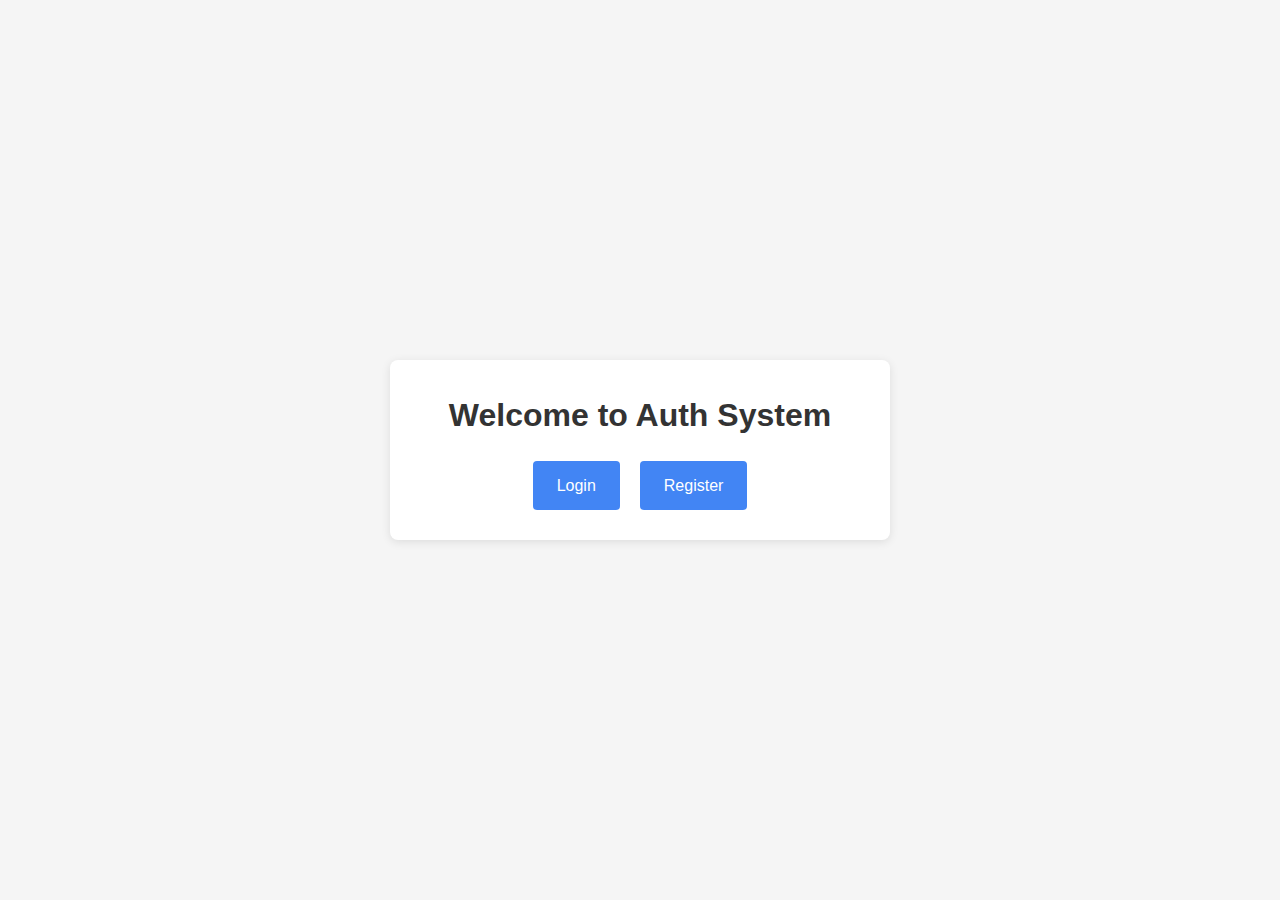
<file: frontend/index.html>
<!DOCTYPE html>
<html lang="en">
<head>
    <meta charset="UTF-8">
    <meta name="viewport" content="width=device-width, initial-scale=1.0">
    <title>Auth System</title>
    <link rel="stylesheet" href="css/styles.css">
</head>
<body>
    <div class="container">
        <div class="form-container">
            <h1>Welcome to Auth System</h1>
            <div class="buttons">
                <a href="login.html" class="btn">Login</a>
                <a href="register.html" class="btn">Register</a>
            </div>
        </div>
    </div>    <script src="js/config.js"></script>
    <script src="js/main.js"></script>
</body>
</html>
</file>
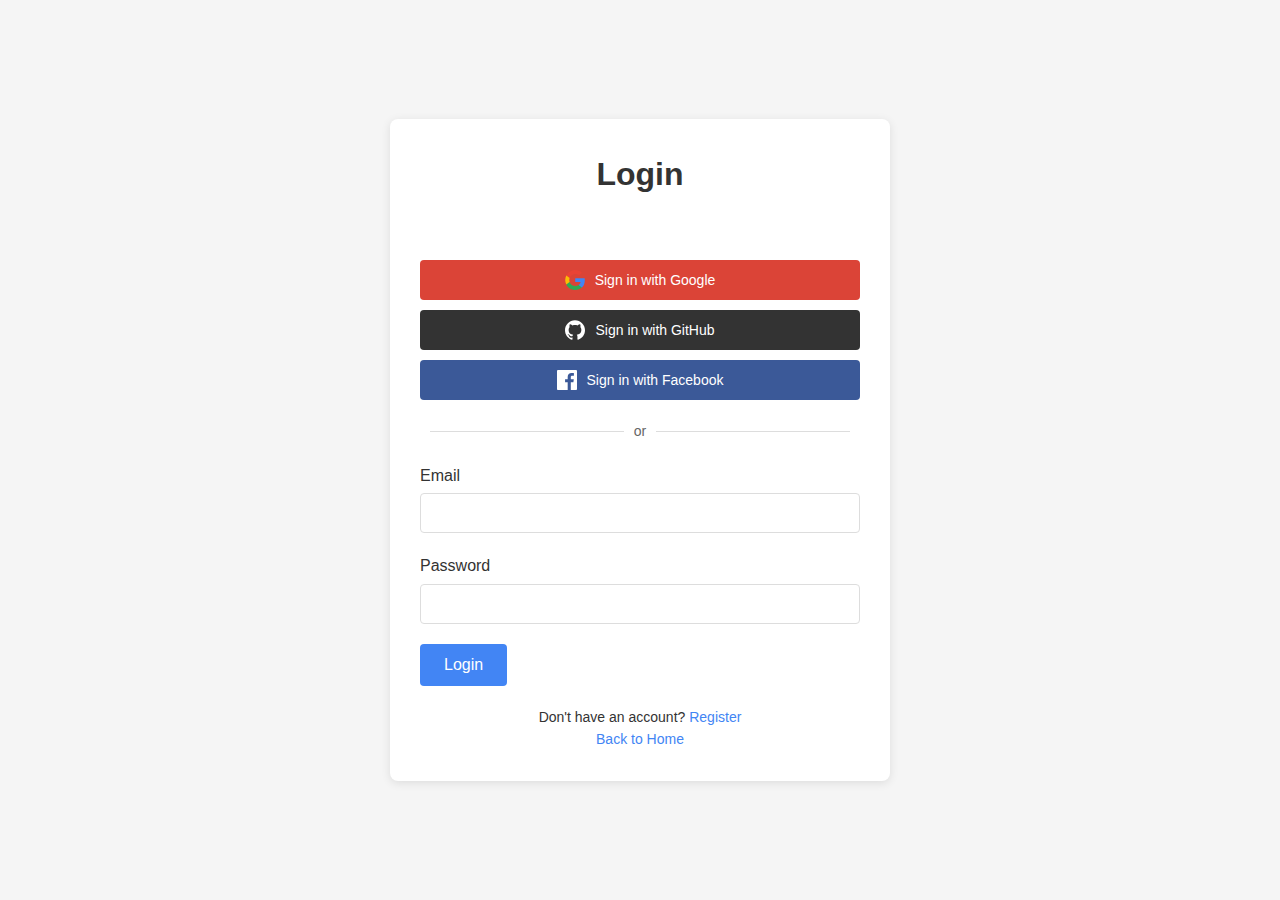
<file: frontend/dashboard.html>
<!DOCTYPE html>
<html lang="en">
<head>
    <meta charset="UTF-8">
    <meta name="viewport" content="width=device-width, initial-scale=1.0">
    <title>Dashboard - Auth System</title>
    <link rel="stylesheet" href="css/styles.css">
</head>
<body>
    <div class="container">
        <div class="dashboard-container">
            <div class="dashboard-header">
                <h1>Dashboard</h1>
                <button id="logout-btn" class="btn btn-danger">Logout</button>
            </div>
            <div class="profile-section">
                <h2>Profile Information</h2>
                <div class="profile-details">
                    <div><strong>Name:</strong> <span id="user-name">Loading...</span></div>
                    <div><strong>Email:</strong> <span id="user-email">Loading...</span></div>
                    <div><strong>ID:</strong> <span id="user-id">Loading...</span></div>
                </div>
            </div>
            <div class="actions">
                <button id="refresh-token-btn" class="btn">Refresh Token</button>
                <button id="delete-account-btn" class="btn btn-danger">Delete Account</button>
            </div>
        </div>
    </div>    <script src="js/config.js"></script>
    <script src="js/spinner.js"></script>
    <script src="js/dashboard.js"></script>
</body>
</html>
</file>
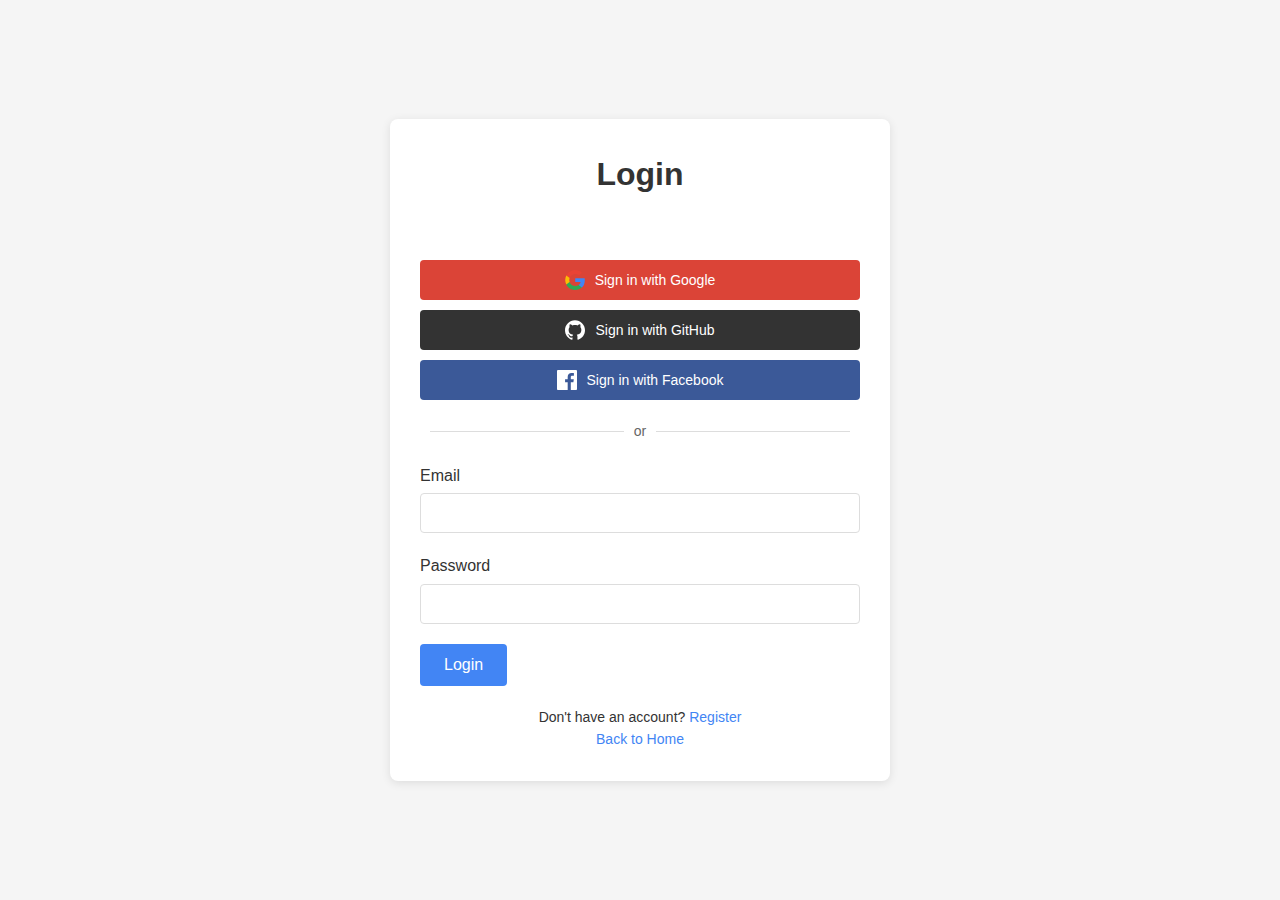
<file: frontend/login.html>
<!DOCTYPE html>
<html lang="en">
<head>
    <meta charset="UTF-8">
    <meta name="viewport" content="width=device-width, initial-scale=1.0">
    <title>Login - Auth System</title>
    <link rel="stylesheet" href="css/styles.css">
    <link rel="stylesheet" href="css/oauth.css">
</head>
<body>
    <div class="container">
        <div class="form-container">
            <h1>Login</h1>
            <div id="error-message" class="error-message"></div>            <div class="oauth-container">
                <div class="oauth-buttons">
                    <button id="google-login" class="oauth-btn google-btn">
                        <img src="img/oauth/google.svg" alt="Google"> Sign in with Google
                    </button>
                    <button id="github-login" class="oauth-btn github-btn">
                        <img src="img/oauth/github.svg" alt="GitHub"> Sign in with GitHub
                    </button>
                    <button id="facebook-login" class="oauth-btn facebook-btn">
                        <img src="img/oauth/facebook.svg" alt="Facebook"> Sign in with Facebook
                    </button>
                </div>
                <div class="oauth-divider">or</div>
            </div>
            
            <form id="login-form">
                <div class="form-group">
                    <label for="email">Email</label>
                    <input type="email" id="email" name="email" required>
                </div>
                <div class="form-group">
                    <label for="password">Password</label>
                    <input type="password" id="password" name="password" required>
                </div>
                <div class="form-group">
                    <button type="submit" class="btn">Login</button>
                </div>
            </form>
            <div class="form-footer">
                <p>Don't have an account? <a href="register.html">Register</a></p>
                <p><a href="index.html">Back to Home</a></p>
            </div>
        </div>
    </div>    <script src="js/config.js"></script>
    <script src="js/spinner.js"></script>
    <script src="js/oauth.js"></script>
    <script src="js/login.js"></script>
</body>
</html>
</file>
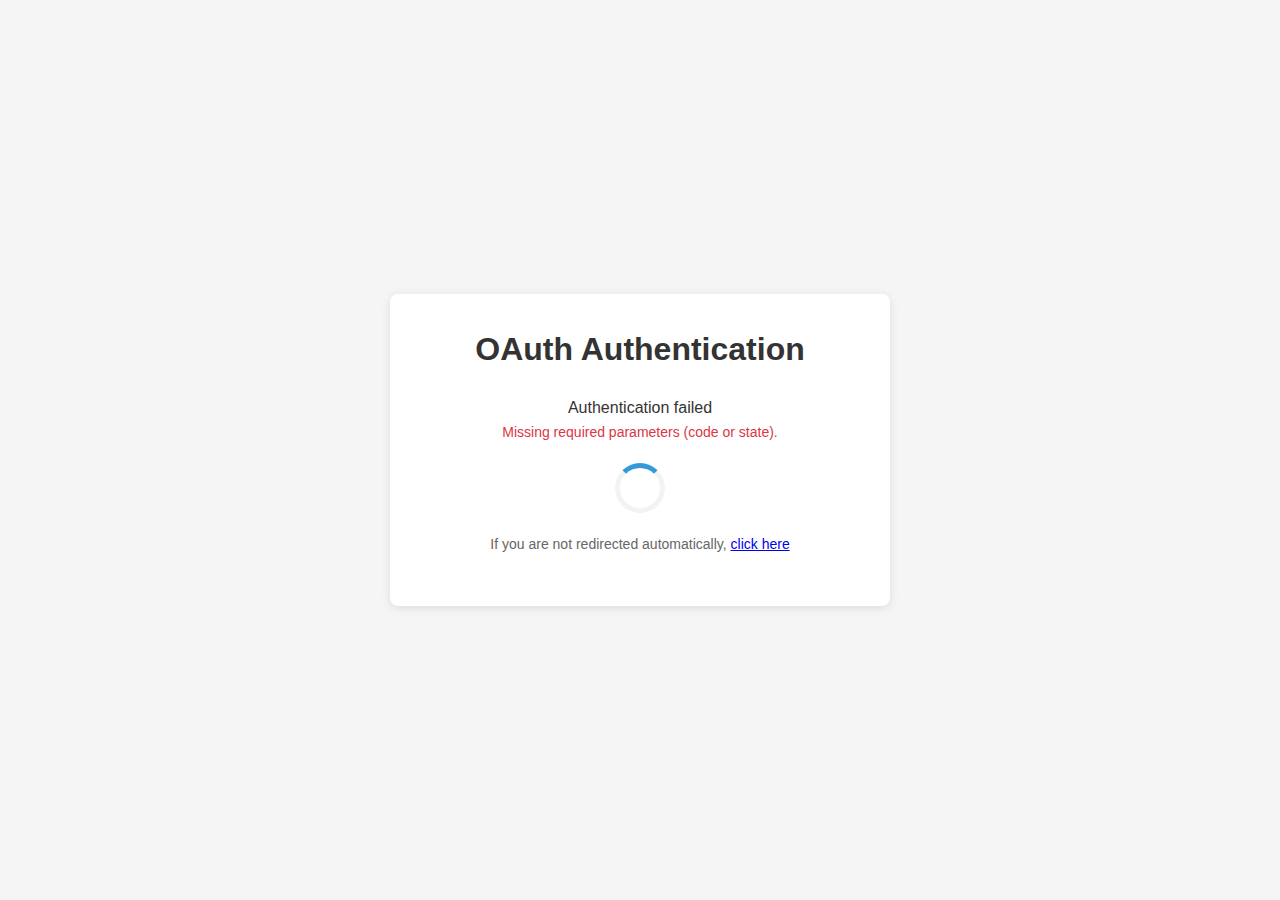
<file: frontend/oauth-callback.html>
<!DOCTYPE html>
<html lang="en">
<head>
    <meta charset="UTF-8">
    <meta name="viewport" content="width=device-width, initial-scale=1.0">
    <title>OAuth Callback - Auth System</title>
    <link rel="stylesheet" href="css/styles.css">
    <link rel="stylesheet" href="css/oauth.css">
    <script src="js/config.js"></script>
    <script src="js/spinner.js"></script>
    <script src="js/oauth.js"></script>
    <script>
        // Extract parameters from URL
        function getParamsFromUrl() {
            const params = new URLSearchParams(window.location.search);
            return {
                code: params.get('code'),
                state: params.get('state'),
                error: params.get('error'),
                error_description: params.get('error_description')
            };
        }

        // Process the OAuth callback
        document.addEventListener('DOMContentLoaded', function() {
            const params = getParamsFromUrl();
            const statusElement = document.getElementById('status');
            const errorElement = document.getElementById('error');
            
            // Check for errors
            if (params.error) {
                errorElement.textContent = `Authentication error: ${params.error}`;
                if (params.error_description) {
                    errorElement.textContent += ` - ${params.error_description}`;
                }
                statusElement.textContent = 'Authentication failed';
                return;
            }
            
            // Check for authorization code
            if (params.code && params.state) {
                statusElement.textContent = 'Processing authentication...';
                
                // Process the callback using our OAuth handler
                const success = oauthHandler.processCallback(params);
                
                if (!success) {
                    statusElement.textContent = 'Authentication failed';
                    errorElement.textContent = 'Invalid state parameter. Authentication rejected.';
                }
            } else {
                statusElement.textContent = 'Authentication failed';
                errorElement.textContent = 'Missing required parameters (code or state).';
            }
        });
    </script>
</head>
<body>
    <div class="container">
        <div class="form-container">            <h1>OAuth Authentication</h1>
            <p id="status">Processing your authentication request...</p>
            <div id="error" class="error-message"></div>
            
            <div class="oauth-container">
                <div class="loader"></div>
                <p class="small-text">If you are not redirected automatically, <a href="dashboard.html">click here</a></p>
            </div>
            
            <style>
                .loader {
                    border: 5px solid #f3f3f3;
                    border-top: 5px solid #3498db;
                    border-radius: 50%;
                    width: 50px;
                    height: 50px;
                    animation: spin 1s linear infinite;
                    margin: 20px auto;
                }
                
                @keyframes spin {
                    0% { transform: rotate(0deg); }
                    100% { transform: rotate(360deg); }
                }
                
                .small-text {
                    font-size: 14px;
                    color: #666;
                    margin-top: 20px;
                }
            </style>
        </div>
    </div>
</body>
</html>
</file>
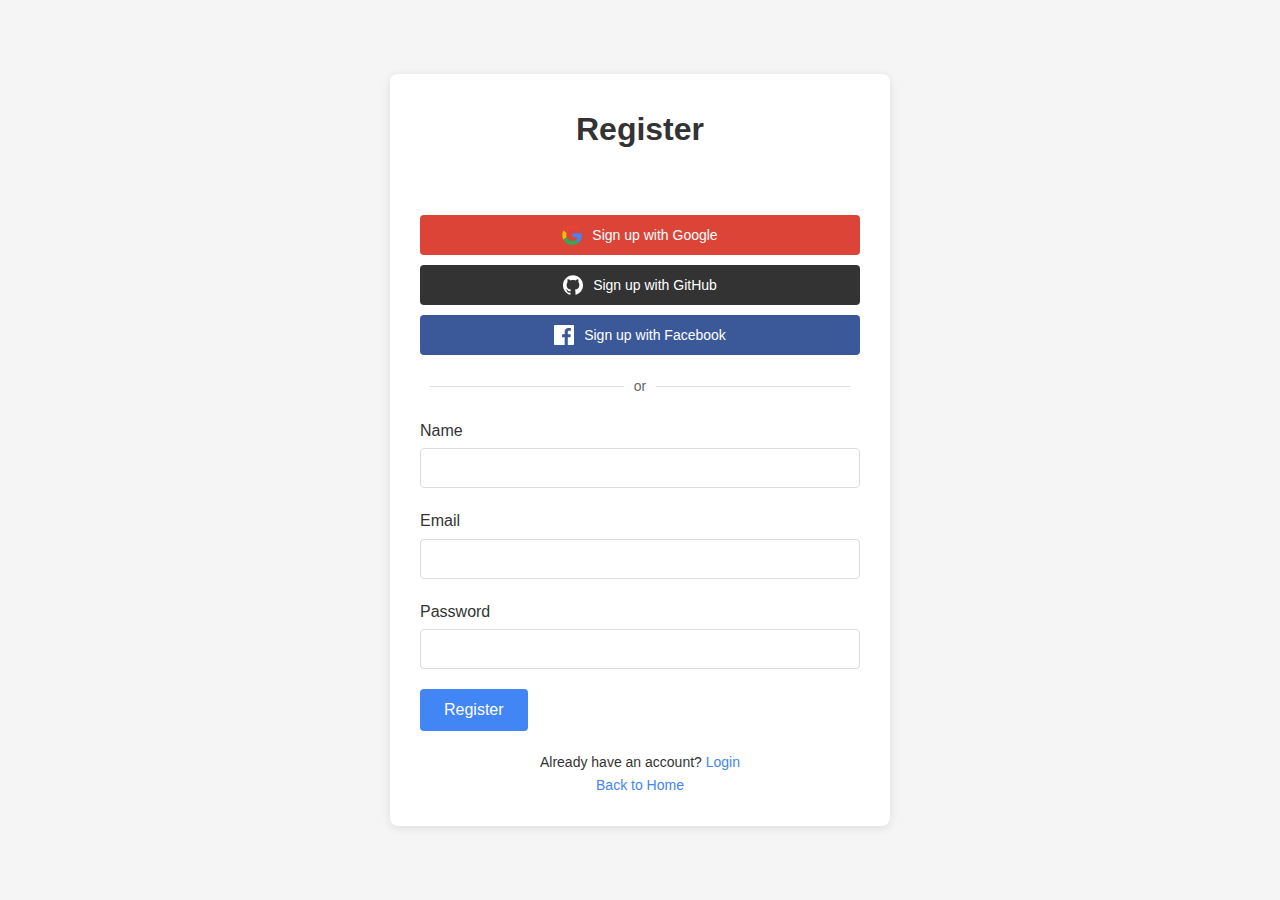
<file: frontend/register.html>
<!DOCTYPE html>
<html lang="en">
<head>
    <meta charset="UTF-8">
    <meta name="viewport" content="width=device-width, initial-scale=1.0">
    <title>Register - Auth System</title>
    <link rel="stylesheet" href="css/styles.css">
    <link rel="stylesheet" href="css/oauth.css">
</head>
<body>
    <div class="container">
        <div class="form-container">
            <h1>Register</h1>
            <div id="error-message" class="error-message"></div>            <div class="oauth-container">
                <div class="oauth-buttons">
                    <button id="google-register" class="oauth-btn google-btn">
                        <img src="img/oauth/google.svg" alt="Google"> Sign up with Google
                    </button>
                    <button id="github-register" class="oauth-btn github-btn">
                        <img src="img/oauth/github.svg" alt="GitHub"> Sign up with GitHub
                    </button>
                    <button id="facebook-register" class="oauth-btn facebook-btn">
                        <img src="img/oauth/facebook.svg" alt="Facebook"> Sign up with Facebook
                    </button>
                </div>
                <div class="oauth-divider">or</div>
            </div>
            
            <form id="register-form">
                <div class="form-group">
                    <label for="name">Name</label>
                    <input type="text" id="name" name="name" required>
                </div>
                <div class="form-group">
                    <label for="email">Email</label>
                    <input type="email" id="email" name="email" required>
                </div>
                <div class="form-group">
                    <label for="password">Password</label>
                    <input type="password" id="password" name="password" required>
                </div>
                <div class="form-group">
                    <button type="submit" class="btn">Register</button>
                </div>
            </form>
            <div class="form-footer">
                <p>Already have an account? <a href="login.html">Login</a></p>
                <p><a href="index.html">Back to Home</a></p>
            </div>
        </div>
    </div>    <script src="js/config.js"></script>
    <script src="js/spinner.js"></script>
    <script src="js/oauth.js"></script>
    <script src="js/register.js"></script>
</body>
</html>
</file>
<file: frontend/css/oauth.css>
/* OAuth button styles */
.oauth-container {
    margin-top: 20px;
    margin-bottom: 20px;
    text-align: center;
}

.oauth-divider {
    display: flex;
    align-items: center;
    margin: 20px 0;
    color: #666;
    font-size: 14px;
}

.oauth-divider::before,
.oauth-divider::after {
    content: "";
    flex: 1;
    border-bottom: 1px solid #ddd;
    margin: 0 10px;
}

.oauth-buttons {
    display: flex;
    flex-direction: column;
    gap: 10px;
}

.oauth-btn {
    display: flex;
    align-items: center;
    justify-content: center;
    padding: 10px 15px;
    border-radius: 4px;
    color: white;
    font-weight: 500;
    cursor: pointer;
    text-decoration: none;
    transition: opacity 0.2s;
    border: none;
    font-size: 14px;
    width: 100%;
}

.oauth-btn:hover {
    opacity: 0.9;
}

.oauth-btn img {
    height: 20px;
    margin-right: 10px;
}

.google-btn {
    background-color: #DB4437;
}

.github-btn {
    background-color: #333;
}

.facebook-btn {
    background-color: #3b5998;
}

@media screen and (max-width: 576px) {
    .oauth-btn {
        padding: 12px;
    }
}
</file>
<file: frontend/css/styles.css>
/* Reset and base styles */
* {
    margin: 0;
    padding: 0;
    box-sizing: border-box;
}

body {
    font-family: 'Segoe UI', Tahoma, Geneva, Verdana, sans-serif;
    line-height: 1.6;
    color: #333;
    background-color: #f5f5f5;
    min-height: 100vh;
    display: flex;
    align-items: center;
    justify-content: center;
}

.container {
    width: 100%;
    max-width: 1200px;
    margin: 0 auto;
    padding: 0 20px;
}

/* Form styles */
.form-container {
    background-color: #fff;
    border-radius: 8px;
    box-shadow: 0 2px 10px rgba(0, 0, 0, 0.1);
    padding: 30px;
    width: 100%;
    max-width: 500px;
    margin: 0 auto;
    text-align: center;
}

h1 {
    color: #333;
    margin-bottom: 20px;
}

.form-group {
    margin-bottom: 20px;
    text-align: left;
}

label {
    display: block;
    margin-bottom: 5px;
    font-weight: 500;
}

input {
    width: 100%;
    padding: 10px;
    border: 1px solid #ddd;
    border-radius: 4px;
    font-size: 16px;
}

.btn {
    display: inline-block;
    background-color: #4285f4;
    color: white;
    border: none;
    padding: 12px 24px;
    font-size: 16px;
    border-radius: 4px;
    cursor: pointer;
    text-decoration: none;
    transition: background-color 0.3s;
}

.btn:hover {
    background-color: #3367d6;
}

.btn-danger {
    background-color: #dc3545;
}

.btn-danger:hover {
    background-color: #c82333;
}

.buttons {
    display: flex;
    justify-content: center;
    gap: 20px;
    margin-top: 20px;
}

.form-footer {
    margin-top: 20px;
    font-size: 14px;
}

.form-footer a {
    color: #4285f4;
    text-decoration: none;
}

.form-footer a:hover {
    text-decoration: underline;
}

.error-message {
    color: #dc3545;
    margin-bottom: 15px;
    font-size: 14px;
    min-height: 20px;
}

/* Dashboard styles */
.dashboard-container {
    background-color: #fff;
    border-radius: 8px;
    box-shadow: 0 2px 10px rgba(0, 0, 0, 0.1);
    padding: 30px;
    width: 100%;
    max-width: 800px;
    margin: 0 auto;
}

.dashboard-header {
    display: flex;
    justify-content: space-between;
    align-items: center;
    margin-bottom: 30px;
    padding-bottom: 15px;
    border-bottom: 1px solid #eee;
}

.profile-section {
    margin-bottom: 30px;
}

.profile-details {
    background-color: #f9f9f9;
    padding: 20px;
    border-radius: 4px;
    margin-top: 15px;
}

.profile-details div {
    margin-bottom: 10px;
}

.actions {
    display: flex;
    gap: 15px;
    margin-top: 20px;
}

@media screen and (max-width: 768px) {
    .form-container {
        padding: 20px;
    }
    
    .dashboard-header {
        flex-direction: column;
        gap: 15px;
        text-align: center;
    }
    
    .actions {
        flex-direction: column;
    }
}
</file>
